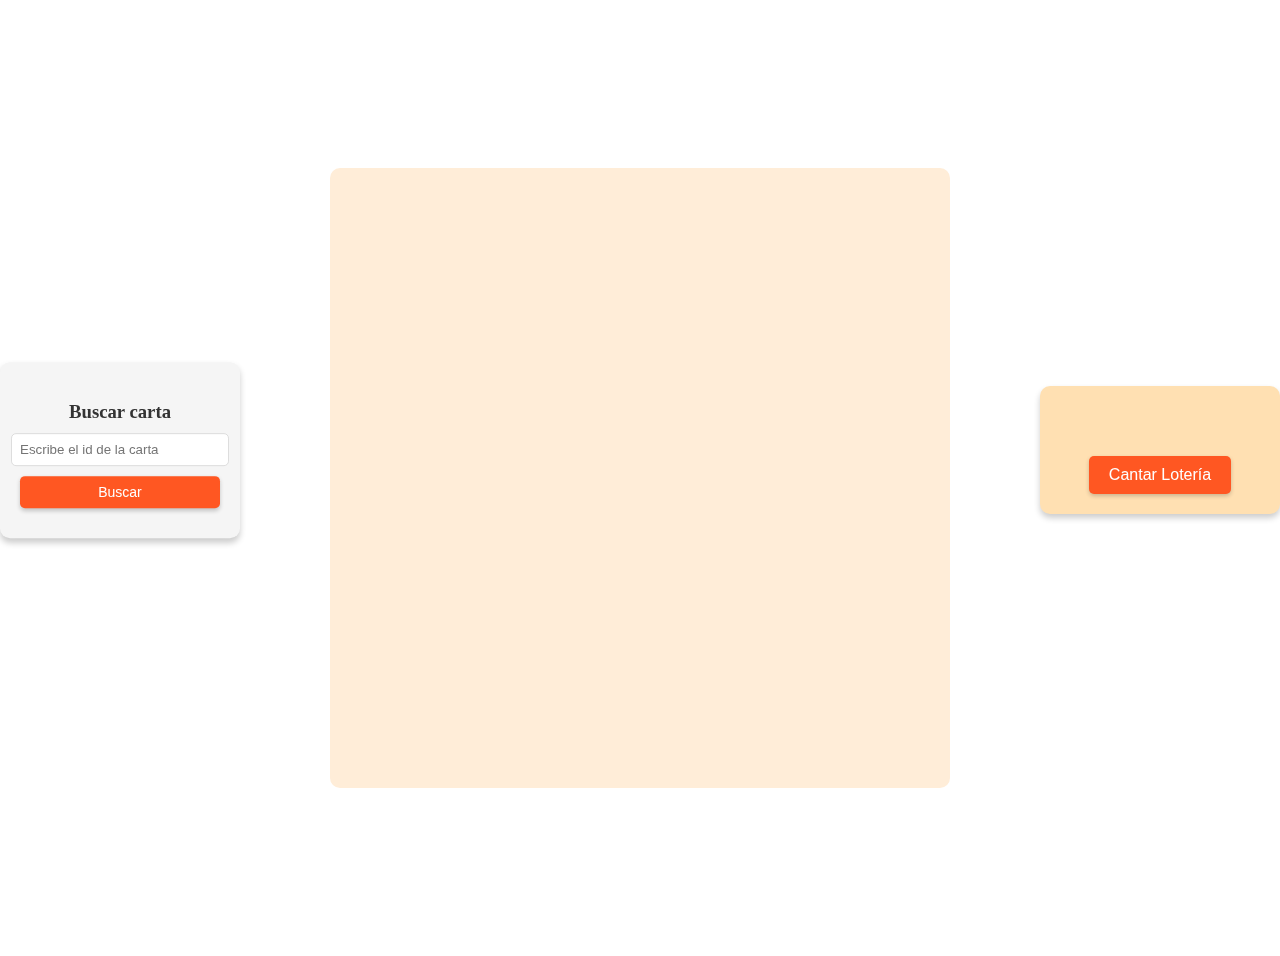
<file: examen3/front/index.html>
<!DOCTYPE html>
<html lang="es">
    <head>
        <meta charset="UTF-8">
        <meta name="viewport" content="width=device-width,initial-scale=1.0">
        <title>Películas</title>
        <link rel="stylesheet" href="css/estilos.css">
        <script defer src="js/funciones.js"></script>
    </head>
    <body>
        <div class="main-container">
            
            <div class="search-container">
                <h3>Buscar carta</h3>
                <input type="text" id="searchInput" placeholder="Escribe el id de la carta">
                <button onclick="buscarCarta()">Buscar</button>
                <div id="resultadosBusqueda" class="resultados-busqueda"></div>
            </div>
            
            <div class="grid-container" id="cardsLoteria"></div>
            
            <div class="carta-container">
                <div id="cartaActual" class="carta-actual"></div>        
                <button id="cantarBtn" onclick="cantar_loteria()">Cantar Lotería</button>
            </div>
        
        </div>
    </body>
</html>
</file>
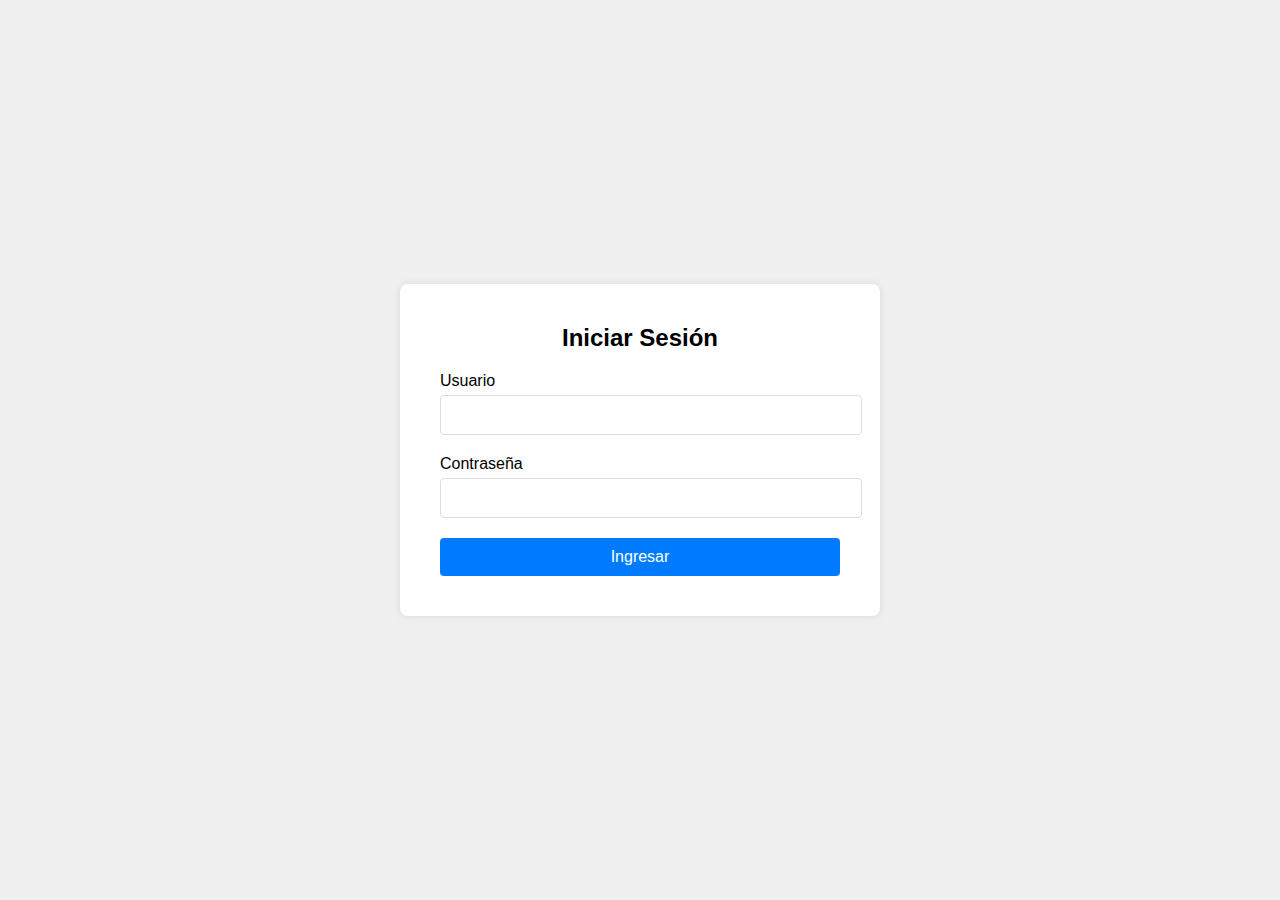
<file: frotend/actividad2/index.html>
<!DOCTYPE html>
<html lang="es">
<head>
    <meta charset="UTF-8">
    <meta name="viewport" content="width=device-width, initial-scale=1.0">
    <title>Login Responsivo con Grid</title>
    <link rel="stylesheet" href="css/estilos.css">
</head>
<body>
    <div class="login-container">
        <h2>Iniciar Sesión</h2>
        <div class="input-group">
            <label for="username">Usuario</label>
            <input type="text" id="username" name="username" required>
        </div>
        <div class="input-group">
            <label for="password">Contraseña</label>
            <input type="password" id="password" name="password" required>
        </div>
        <button type="submit">Ingresar</button>
    </div>
</body>
</html>
</file>
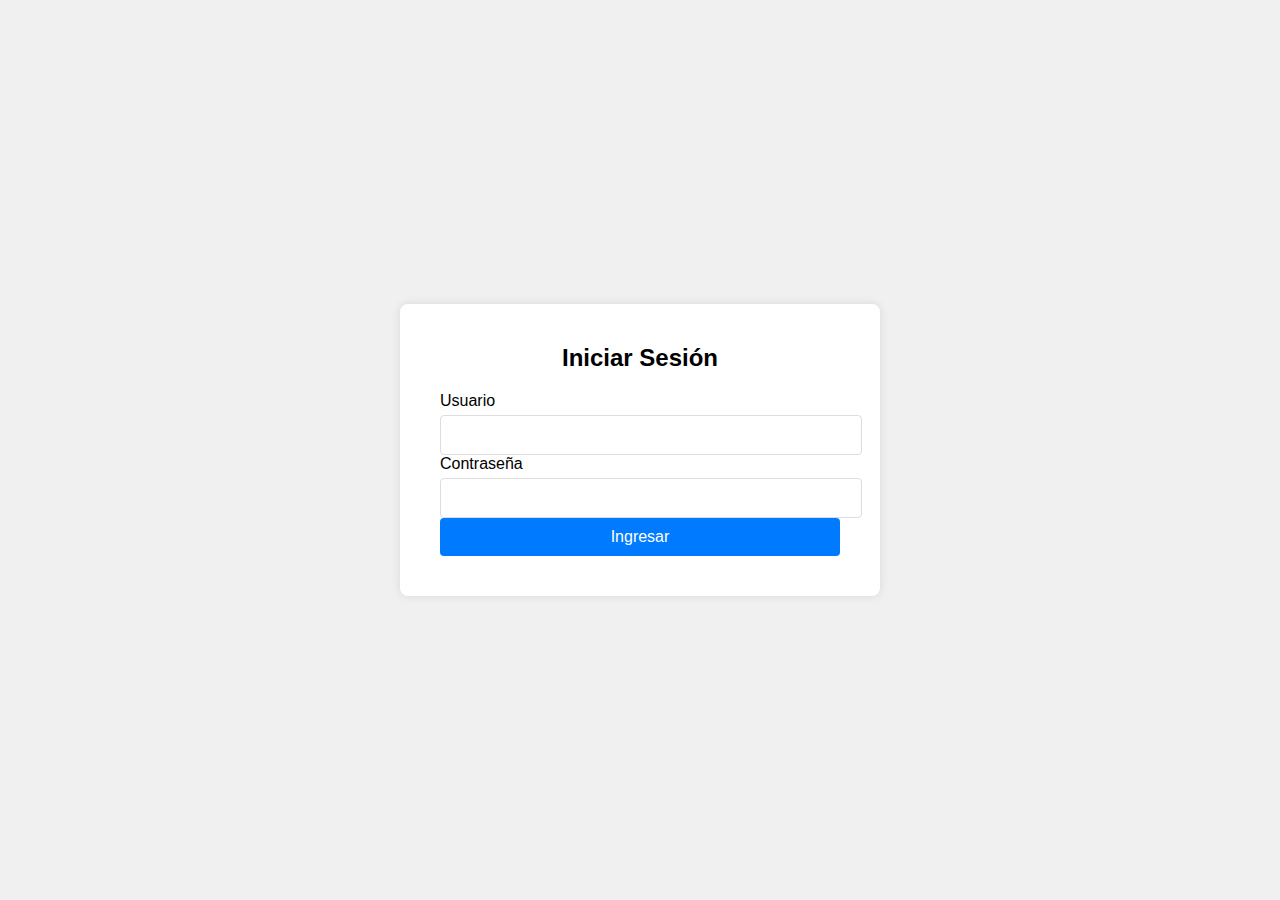
<file: frotend/actividad3/index.html>
<!DOCTYPE html>
<html lang="es">
<head>
    <meta charset="UTF-8">
    <meta name="viewport" content="width=device-width, initial-scale=1.0">
    <title>Login Responsivo con Grid</title>
    <link rel="stylesheet" href="css/estilos.css">
    <script defer src="js/funciones.js"></script>
</head>
<body>
    <div class="login-container">
        <h2>Iniciar Sesión</h2>
        <form id="login">
            <div class="input-group">
                <label for="username">Usuario</label>
                <input type="text" id="username" name="username" required>
            </div>
            <div class="input-group">
                <label for="password">Contraseña</label>
                <input type="password" id="password" name="password" required>
            </div>
            <button type="submit">Ingresar</button>
        </form>
    </div>
</body>
</html>
</file>
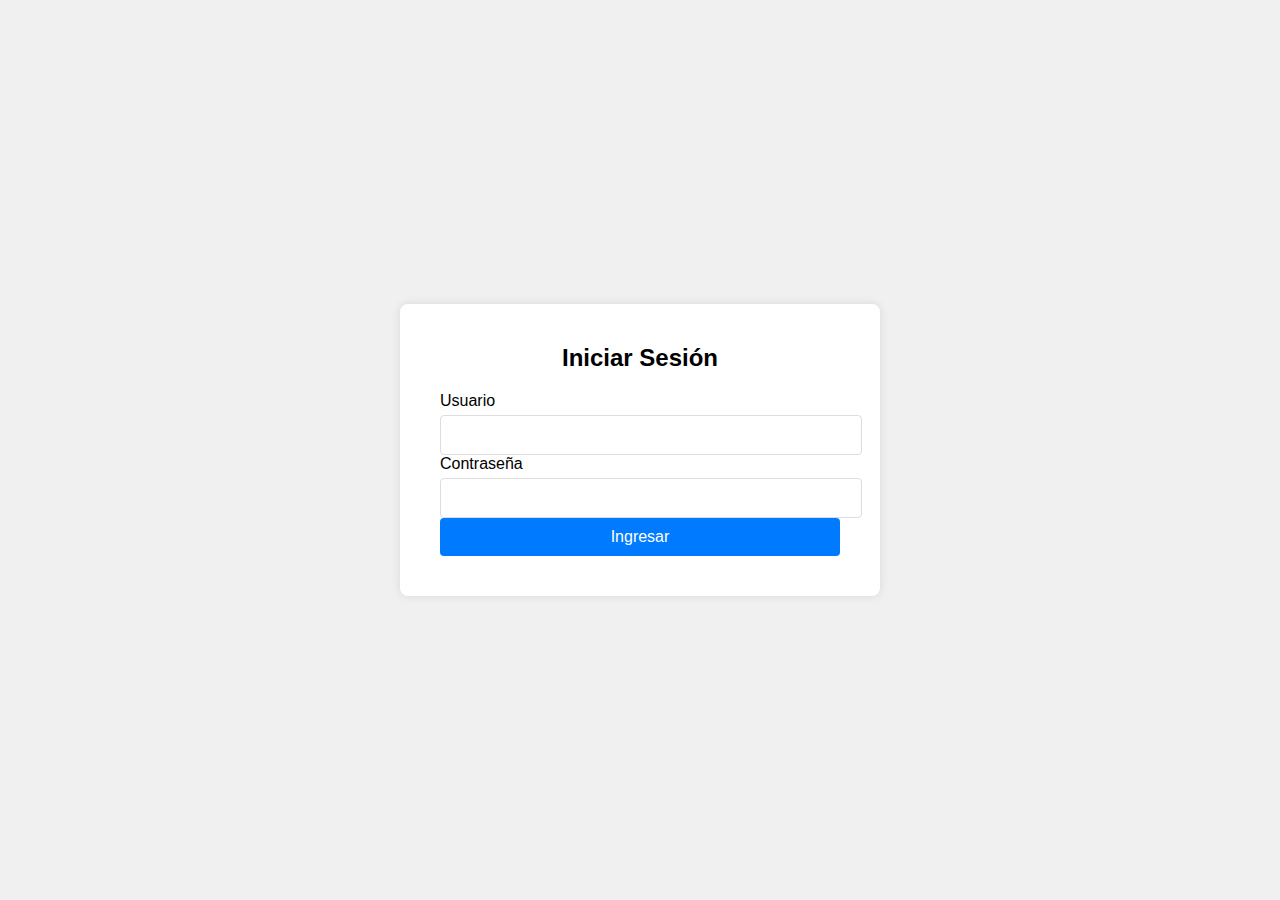
<file: proyecto/dashboard/login/index.html>
<!DOCTYPE html>
<html lang="es">
<head>
    <meta charset="UTF-8">
    <meta name="viewport" content="width=device-width, initial-scale=1.0">
    <title>Login Responsivo con Grid</title>
    <link rel="stylesheet" href="../css/estilos.css">
    <script defer src="../js/funciones.js"></script>
</head>
<body>
    <div class="login-container">
        <h2>Iniciar Sesión</h2>
        <form id="login">
            <div class="input-group">
                <label for="username">Usuario</label>
                <input type="text" id="username" name="username" required>
            </div>
            <div class="input-group">
                <label for="password">Contraseña</label>
                <input type="password" id="password" name="password" required>
            </div>
            <button type="submit">Ingresar</button>
        </form>
    </div>
</body>
</html>
</file>
<file: examen3/front/css/estilos.css>
/* Contenedor del grid */
.grid-container {
    display: grid;
    grid-template-columns: repeat(4, 1fr); /* 4 columnas de igual tamaño */
    grid-template-rows: repeat(4, 1fr);    /* 4 filas de igual tamaño */
    gap: 2px; /* Espacio entre las tarjetas */
    width: 600px; /* Ancho total del grid */
    height: 600px; /* Alto total del grid */
    margin: auto;
    background-color: #ffedd8;
    padding: 10px;
    border-radius: 10px;
}

/* Tarjetas del grid */
.grid-item {
    width: 100%;
    height: 100%;
    overflow: hidden;
    display: flex;
    align-items: center;
    justify-content: center;
    background-color: #ffe0b2;
    border-radius: 0px;
    box-shadow: 0px 2px 4px rgba(0, 0, 0, 0.1);
}

/* Imágenes dentro de las tarjetas */
.grid-item img {
    width: 100%; /* Ajusta el ancho al contenedor */
    height: 100%; /* Ajusta el alto al contenedor */
    object-fit: contain; /* Recorta la imagen si es necesario para ajustarse sin distorsión */
    border-radius: 5px;
}


/* Carta actual */
.carta-actual {
    text-align: center;
    font-size: 20px;
    color: #ff5722;
    margin-top: 20px;
}
/* Estilo para la carta que se muestra a la derecha */
.carta-actual {
    text-align: center;
    font-size: 20px;
    color: #ff5722;
    margin-bottom: 20px;
}

.main-container {
    display: flex;
    justify-content: space-between;
    align-items: center; /* Alinea verticalmente el contenido */
    padding: 20px;
    height: 100vh; /* Ajusta la altura para centrar verticalmente */
}
.carta-container {
    position: fixed; /* Fija el contenedor en la pantalla */
    top: 50%; /* Centrado verticalmente */
    right: 0; /* Se coloca en el borde derecho */
    transform: translateY(-50%); /* Centra verticalmente */
    display: flex;
    flex-direction: column; /* Alinea el contenido en columna */
    align-items: center;
    background-color: #ffe0b2;
    padding: 20px;
    border-radius: 10px;
    box-shadow: 0px 4px 6px rgba(0, 0, 0, 0.2);
    width: 200px; /* Ancho del contenedor */
    z-index: 10;
}

/* Botón de Cantar Lotería */
#cantarBtn {
    margin-top: 10px; /* Espacio entre la carta y el botón */
    padding: 10px 20px;
    font-size: 16px;
    color: #fff;
    background-color: #ff5722;
    border: none;
    border-radius: 5px;
    cursor: pointer;
    box-shadow: 0px 2px 4px rgba(0, 0, 0, 0.2);
}
#cantarBtn:hover {
    background-color: #e64a19;
}
.search-container {
    display: flex;
    flex-direction: column;
    align-items: center;
    position: fixed;
    top: 50%;
    left: 0;
    transform: translateY(-50%);
    background-color: #f5f5f5;
    padding: 20px;
    border-radius: 10px;
    box-shadow: 0px 4px 6px rgba(0, 0, 0, 0.2);
    width: 200px;
    z-index: 10;
}
.search-container h3 {
    margin-bottom: 10px;
    color: #333;
}
.search-container input[type="text"] {
    width: 100%;
    padding: 8px;
    margin-bottom: 10px;
    border: 1px solid #ddd;
    border-radius: 5px;
}

.search-container button {
    padding: 8px 10px;
    font-size: 14px;
    color: #fff;
    background-color: #ff5722;
    border: none;
    border-radius: 5px;
    cursor: pointer;
    width: 100%;
    box-shadow: 0px 2px 4px rgba(0, 0, 0, 0.2);
}

.search-container button:hover {
    background-color: #e64a19;
}

.resultados-busqueda {
    margin-top: 10px;
    color: #333;
    font-size: 14px;
    text-align: center;
}
</file>
<file: frotend/actividad2/css/estilos.css>
body {
    font-family: Arial, sans-serif;
    margin: 0;
    padding: 0;
    display: grid;
    place-items: center;
    min-height: 100vh;
    background-color: #f0f0f0;
}
.login-container {
    display: grid;
    grid-template-columns: 1fr;
    gap: 20px;
    background-color: white;
    padding: 40px;
    border-radius: 8px;
    box-shadow: 0 0 10px rgba(0,0,0,0.1);
    width: 90%;
    max-width: 400px;
}
.login-container h2 {
    text-align: center;
    margin: 0;
}
.input-group {
    display: grid;
    gap: 5px;
}
input {
    width: 100%;
    padding: 10px;
    border: 1px solid #ddd;
    border-radius: 4px;
    font-size: 16px;
}
button {
    width: 100%;
    padding: 10px;
    background-color: #007bff;
    color: white;
    border: none;
    border-radius: 4px;
    cursor: pointer;
    font-size: 16px;
}
button:hover {
    background-color: #0056b3;
}

@media (max-width: 480px) {
    .login-container {
        padding: 20px;
    }
    input, button {
        font-size: 14px;
    }
}
</file>
<file: frotend/actividad3/css/estilos.css>
body {
    font-family: Arial, sans-serif;
    margin: 0;
    padding: 0;
    display: grid;
    place-items: center;
    min-height: 100vh;
    background-color: #f0f0f0;
}
.login-container {
    display: grid;
    grid-template-columns: 1fr;
    gap: 20px;
    background-color: white;
    padding: 40px;
    border-radius: 8px;
    box-shadow: 0 0 10px rgba(0,0,0,0.1);
    width: 90%;
    max-width: 400px;
}
.login-container h2 {
    text-align: center;
    margin: 0;
}
.input-group {
    display: grid;
    gap: 5px;
}
input {
    width: 100%;
    padding: 10px;
    border: 1px solid #ddd;
    border-radius: 4px;
    font-size: 16px;
}
button {
    width: 100%;
    padding: 10px;
    background-color: #007bff;
    color: white;
    border: none;
    border-radius: 4px;
    cursor: pointer;
    font-size: 16px;
}
button:hover {
    background-color: #0056b3;
}

@media (max-width: 480px) {
    .login-container {
        padding: 20px;
    }
    input, button {
        font-size: 14px;
    }
}
</file>
<file: proyecto/dashboard/css/estilos.css>
body {
    font-family: Arial, sans-serif;
    margin: 0;
    padding: 0;
    display: grid;
    place-items: center;
    min-height: 100vh;
    background-color: #f0f0f0;
}
.login-container {
    display: grid;
    grid-template-columns: 1fr;
    gap: 20px;
    background-color: white;
    padding: 40px;
    border-radius: 8px;
    box-shadow: 0 0 10px rgba(0,0,0,0.1);
    width: 90%;
    max-width: 400px;
}
.login-container h2 {
    text-align: center;
    margin: 0;
}
.input-group {
    display: grid;
    gap: 5px;
}
input {
    width: 100%;
    padding: 10px;
    border: 1px solid #ddd;
    border-radius: 4px;
    font-size: 16px;
}
button {
    width: 100%;
    padding: 10px;
    background-color: #007bff;
    color: white;
    border: none;
    border-radius: 4px;
    cursor: pointer;
    font-size: 16px;
}
button:hover {
    background-color: #0056b3;
}

@media (max-width: 480px) {
    .login-container {
        padding: 20px;
    }
    input, button {
        font-size: 14px;
    }
}
</file>
